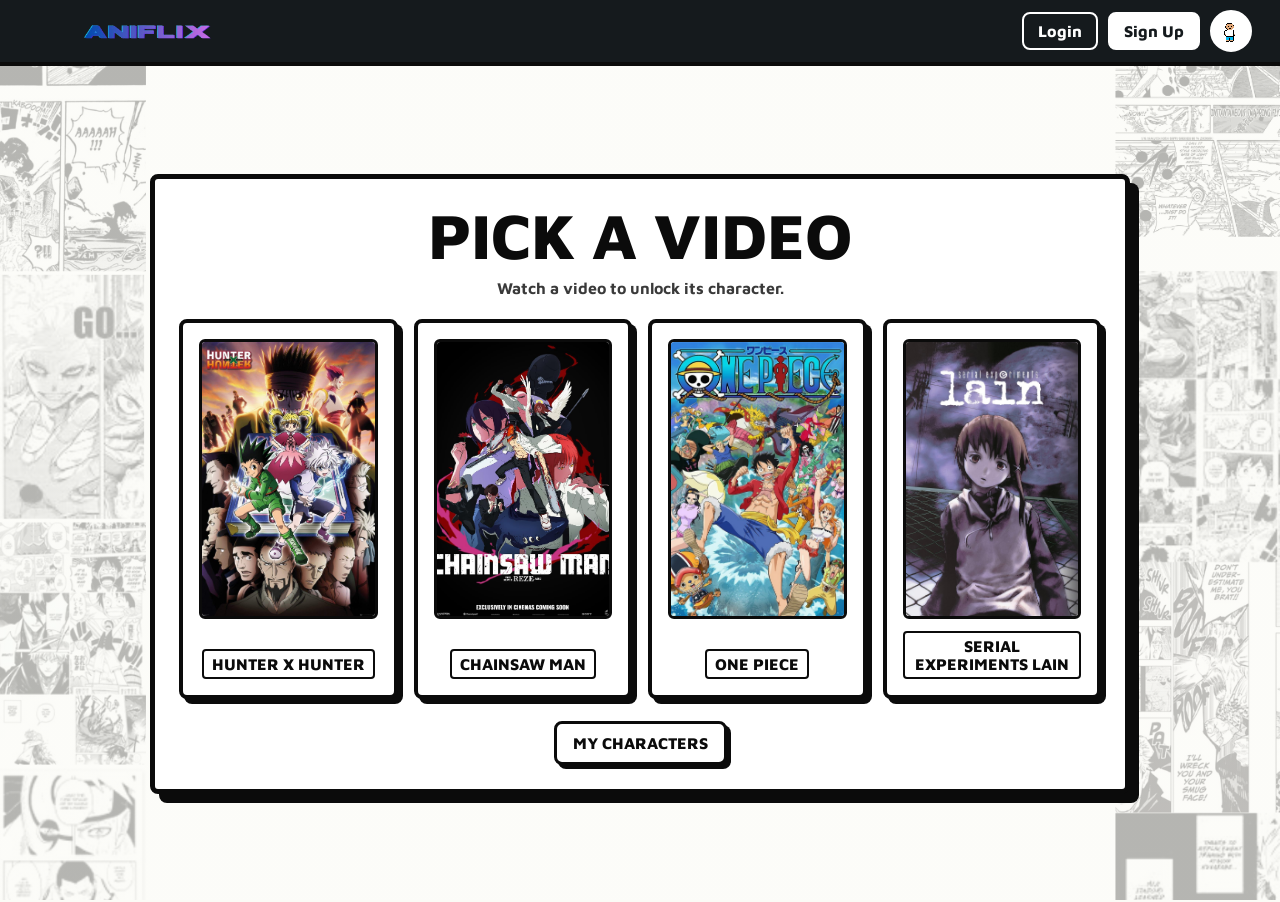
<file: character/index.html>
<!DOCTYPE html>
<html lang="en">
<head>
  <meta charset="UTF-8" />
  <meta name="viewport" content="width=device-width, initial-scale=1.0" />
  <title>Aniflix</title>
  <link rel="icon" href="Website logo.png" />
  <meta http-equiv="refresh" content="0; url=display-of-videos.html" />
  <script>
    window.location.replace("display-of-videos.html");
  </script>
</head>
<body>
  <p><a href="display-of-videos.html">Open Aniflix</a></p>
</body>
</html>
</file>
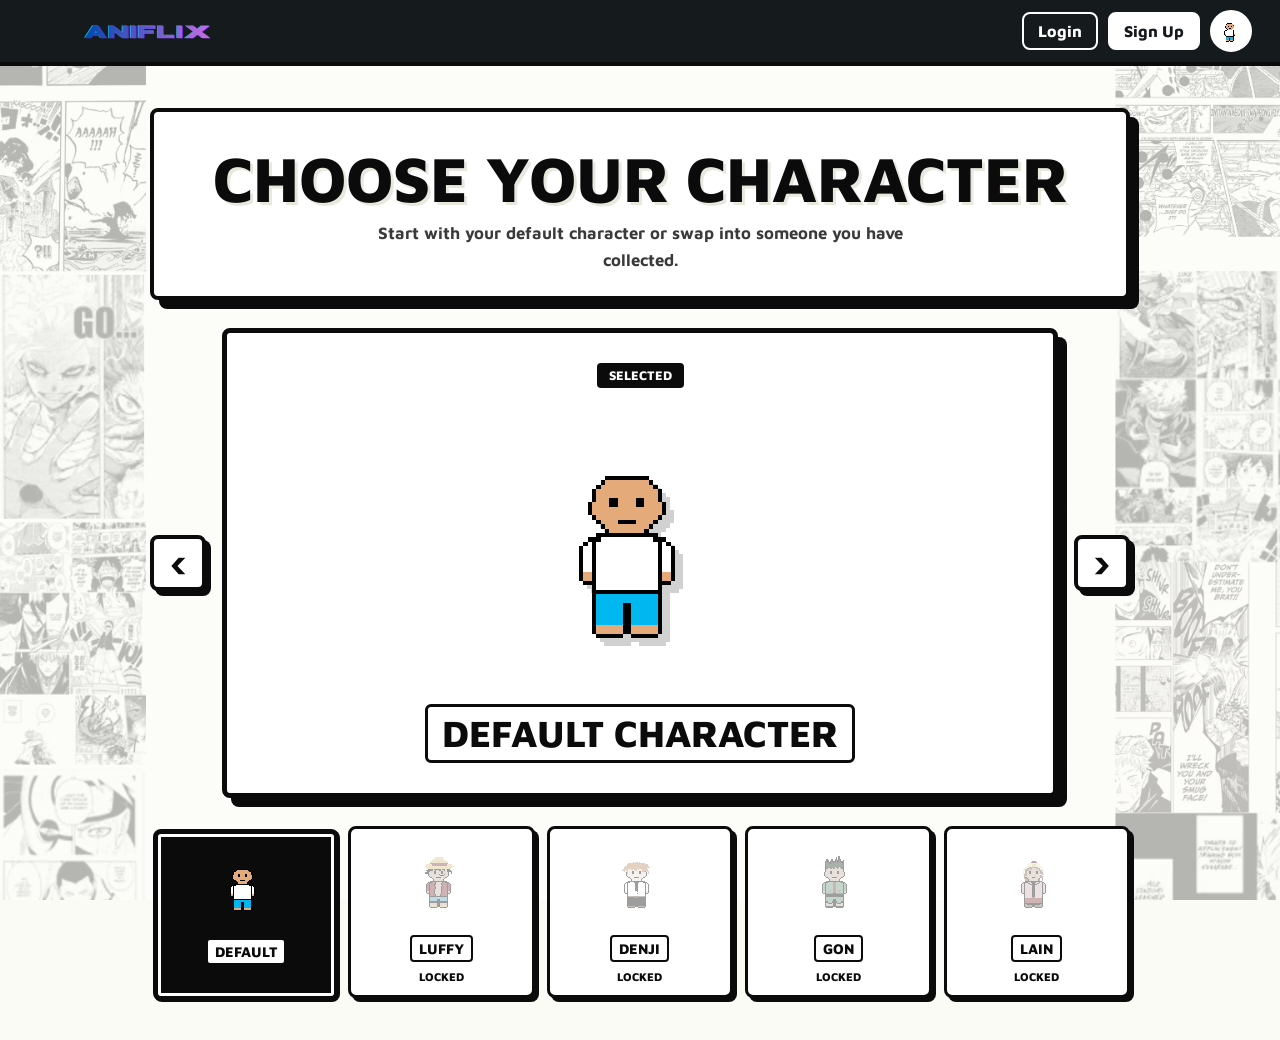
<file: character/character.html>
<!DOCTYPE html>
<html lang="en">
<head>
  <meta charset="UTF-8" />
  <meta name="viewport" content="width=device-width, initial-scale=1.0" />
  <title>Aniflix</title>
  <link rel="icon" href="Website logo.png" />
  <link rel="preconnect" href="https://fonts.googleapis.com" />
  <link rel="preconnect" href="https://fonts.gstatic.com" crossorigin />
  <link href="https://fonts.googleapis.com/css2?family=Maven+Pro:wght@400;700;800&display=swap" rel="stylesheet" />
  <link rel="stylesheet" href="character.css" />
</head>
<body>
  <header class="site-header">
    <a class="header-logo-link" href="display-of-videos.html" aria-label="Aniflix home">
      <img class="header-logo" src="Website logo.png" alt="Aniflix" />
    </a>
    <div class="header-actions" aria-label="Account actions">
      <button class="header-btn" type="button">Login</button>
      <button class="header-btn header-btn-strong" type="button">Sign Up</button>
      <img class="profile-avatar" src="TemplateCharacter-x6.png" alt="Default profile" />
    </div>
  </header>

  <main class="selector-screen">
    <section class="intro">
      <h1>Choose your character</h1>
      <p>Start with your default character or swap into someone you have collected.</p>
    </section>

    <section class="carousel" aria-label="Character selector">
      <button class="nav-btn" id="leftBtn" type="button" aria-label="Previous character">
        <span aria-hidden="true">&lsaquo;</span>
      </button>

      <article class="character-stage">
        <p class="status" id="selectedStatus">Default</p>
        <img id="selectedImage" src="TemplateCharacter-x6.png" alt="Default character" />
        <h2 id="selectedName">Default Character</h2>
      </article>

      <button class="nav-btn" id="rightBtn" type="button" aria-label="Next character">
        <span aria-hidden="true">&rsaquo;</span>
      </button>
    </section>

    <div class="thumbnail-row" id="thumbnailRow" aria-label="Collected characters"></div>
  </main>

  <script src="script.js"></script>
</body>
</html>
</file>
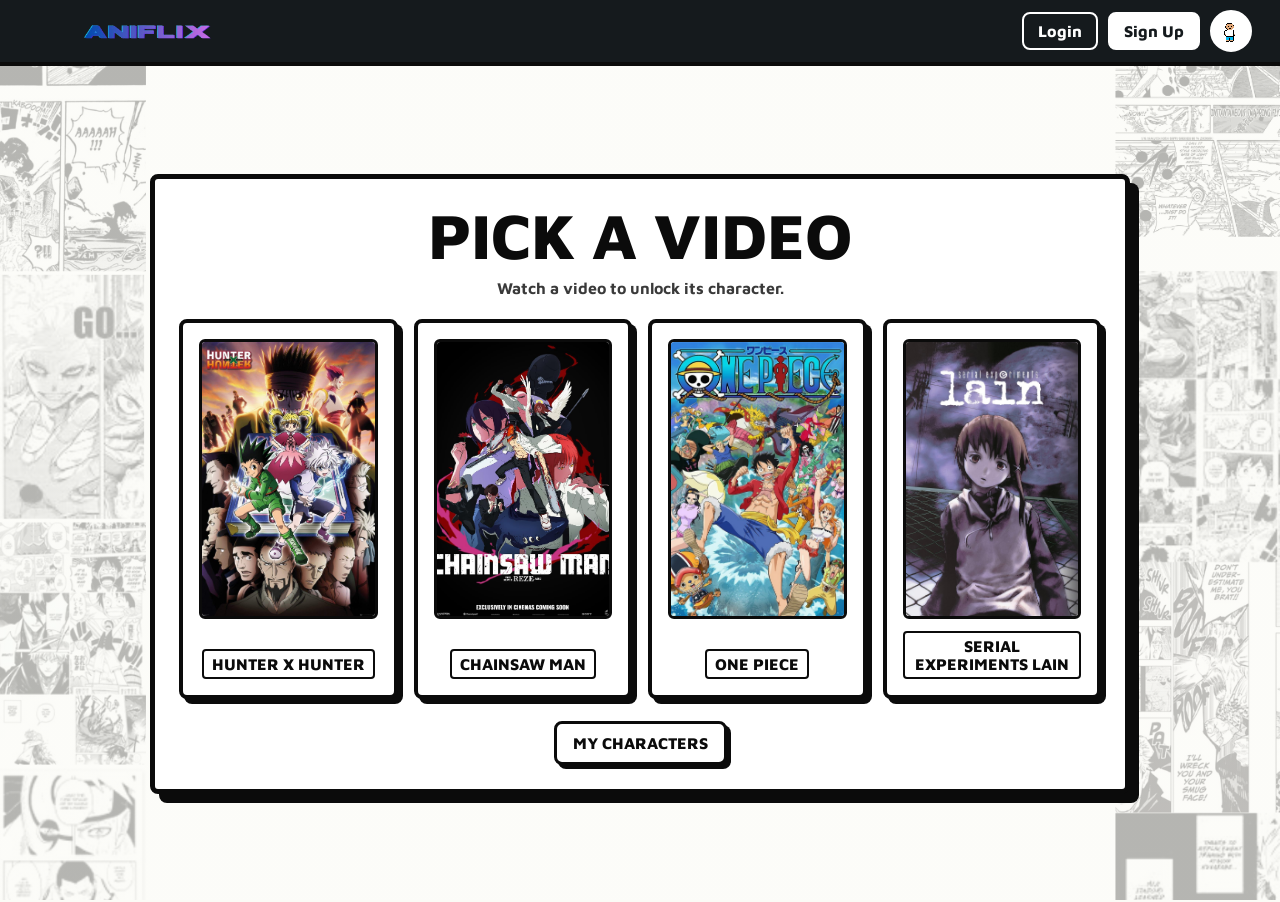
<file: character/display-of-videos.html>
<!DOCTYPE html>
<html lang="en">
<head>
  <meta charset="UTF-8" />
  <meta name="viewport" content="width=device-width, initial-scale=1.0" />
  <title>Aniflix Gallery</title>
  <link rel="icon" href="Website logo.png" />
  <link rel="preconnect" href="https://fonts.googleapis.com" />
  <link rel="preconnect" href="https://fonts.gstatic.com" crossorigin />
  <link href="https://fonts.googleapis.com/css2?family=Maven+Pro:wght@400;700;800&display=swap" rel="stylesheet" />
  <link rel="stylesheet" href="grid-style.css" />
</head>
<body>
  <header class="site-header">
    <a class="header-logo-link" href="display-of-videos.html" aria-label="Aniflix home">
      <img class="header-logo" src="Website logo.png" alt="Aniflix" />
    </a>
    <div class="header-actions" aria-label="Account actions">
      <button class="header-btn" type="button">Login</button>
      <button class="header-btn header-btn-strong" type="button">Sign Up</button>
      <img class="profile-avatar" src="TemplateCharacter-x6.png" alt="Default profile" />
    </div>
  </header>

  <main class="gallery-screen">
    <section class="gallery-panel">
      <h1>Pick a Video</h1>
      <p class="gallery-copy">Watch a video to unlock its character.</p>

      <div class="grid-container">
        <button class="grid-item" type="button" onclick="goToAnime('hxh')">
          <img src="hunterxhunter.png" alt="Hunter x Hunter" />
          <span>Hunter x Hunter</span>
        </button>

        <button class="grid-item" type="button" onclick="goToAnime('chainsaw')">
          <img src="chainsawman.png" alt="Chainsaw Man" />
          <span>Chainsaw Man</span>
        </button>

        <button class="grid-item" type="button" onclick="goToAnime('onepiece')">
          <img src="onepiece.png" alt="One Piece" />
          <span>One Piece</span>
        </button>

        <button class="grid-item" type="button" onclick="goToAnime('lain')">
          <img src="seriallain.png" alt="Serial Experiments Lain" />
          <span>Serial Experiments Lain</span>
        </button>
      </div>

      <a class="gallery-link" href="character.html">My Characters</a>
    </section>
  </main>

  <script src="app.js"></script>
</body>
</html>
</file>
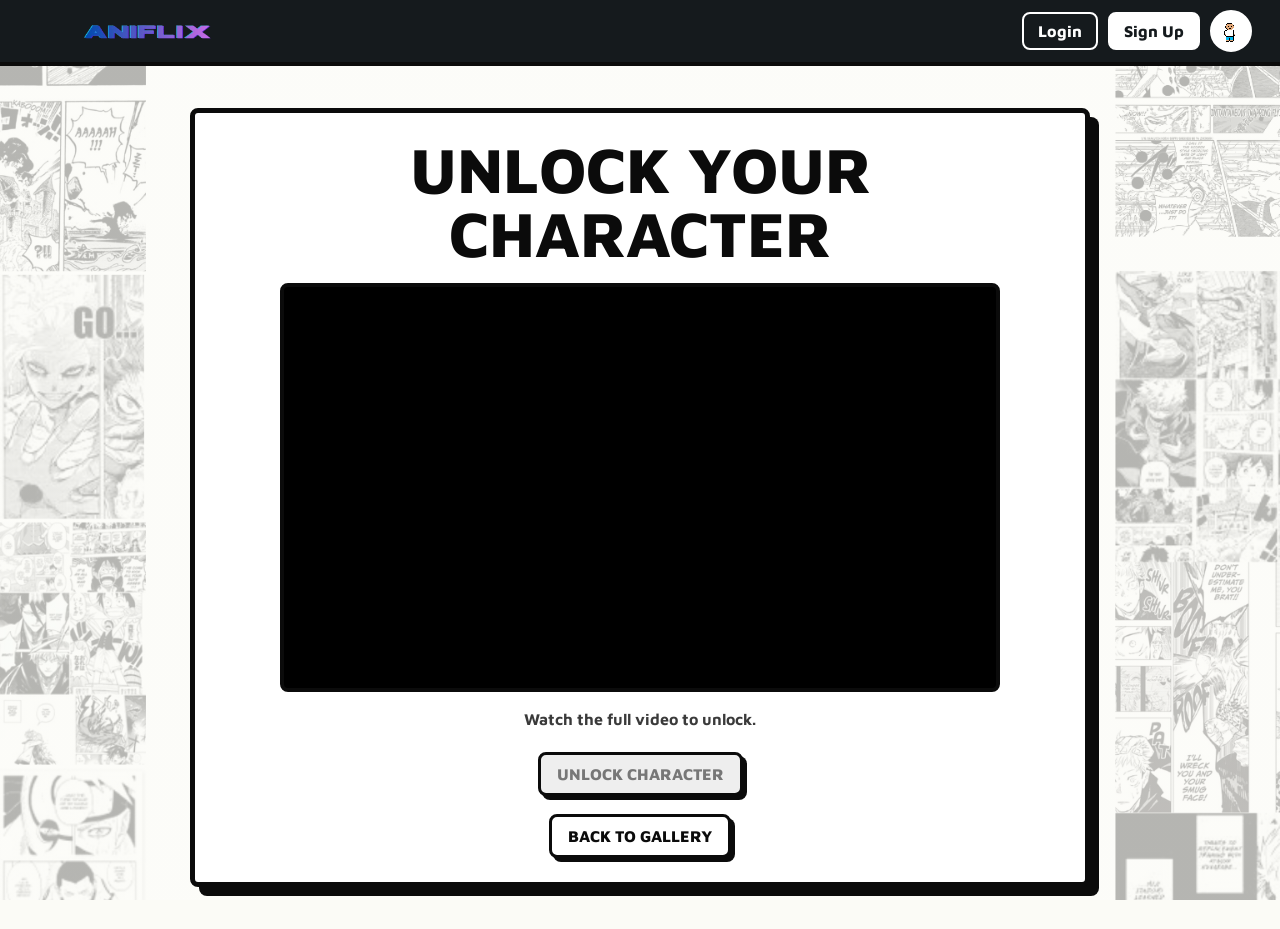
<file: character/text.html>
<!DOCTYPE html>
<html lang="en">
<head>
  <meta charset="UTF-8" />
  <meta name="viewport" content="width=device-width, initial-scale=1.0" />
  <title>Aniflix Unlock</title>
  <link rel="icon" href="Website logo.png" />
  <link rel="preconnect" href="https://fonts.googleapis.com" />
  <link rel="preconnect" href="https://fonts.gstatic.com" crossorigin />
  <link href="https://fonts.googleapis.com/css2?family=Maven+Pro:wght@400;700;800&display=swap" rel="stylesheet" />
  <link rel="stylesheet" href="elements.css" />
</head>
<body>
  <header class="site-header">
    <a class="header-logo-link" href="display-of-videos.html" aria-label="Aniflix home">
      <img class="header-logo" src="Website logo.png" alt="Aniflix" />
    </a>
    <div class="header-actions" aria-label="Account actions">
      <button class="header-btn" type="button">Login</button>
      <button class="header-btn header-btn-strong" type="button">Sign Up</button>
      <img class="profile-avatar" src="TemplateCharacter-x6.png" alt="Default profile" />
    </div>
  </header>

  <main class="unlock-screen">
    <section class="unlock-panel">
      <h1>Unlock Your Character</h1>

      <div id="player-container">
        <div id="videoFrame"></div>
      </div>

      <p id="status">Watch the full video to unlock.</p>

      <button id="unlockBtn" class="button" type="button" disabled>
        Unlock Character
      </button>

      <a class="back-link" href="display-of-videos.html">Back to Gallery</a>
    </section>
  </main>

  <script src="app.js"></script>
  <script src="https://www.youtube.com/iframe_api"></script>
</body>
</html>
</file>
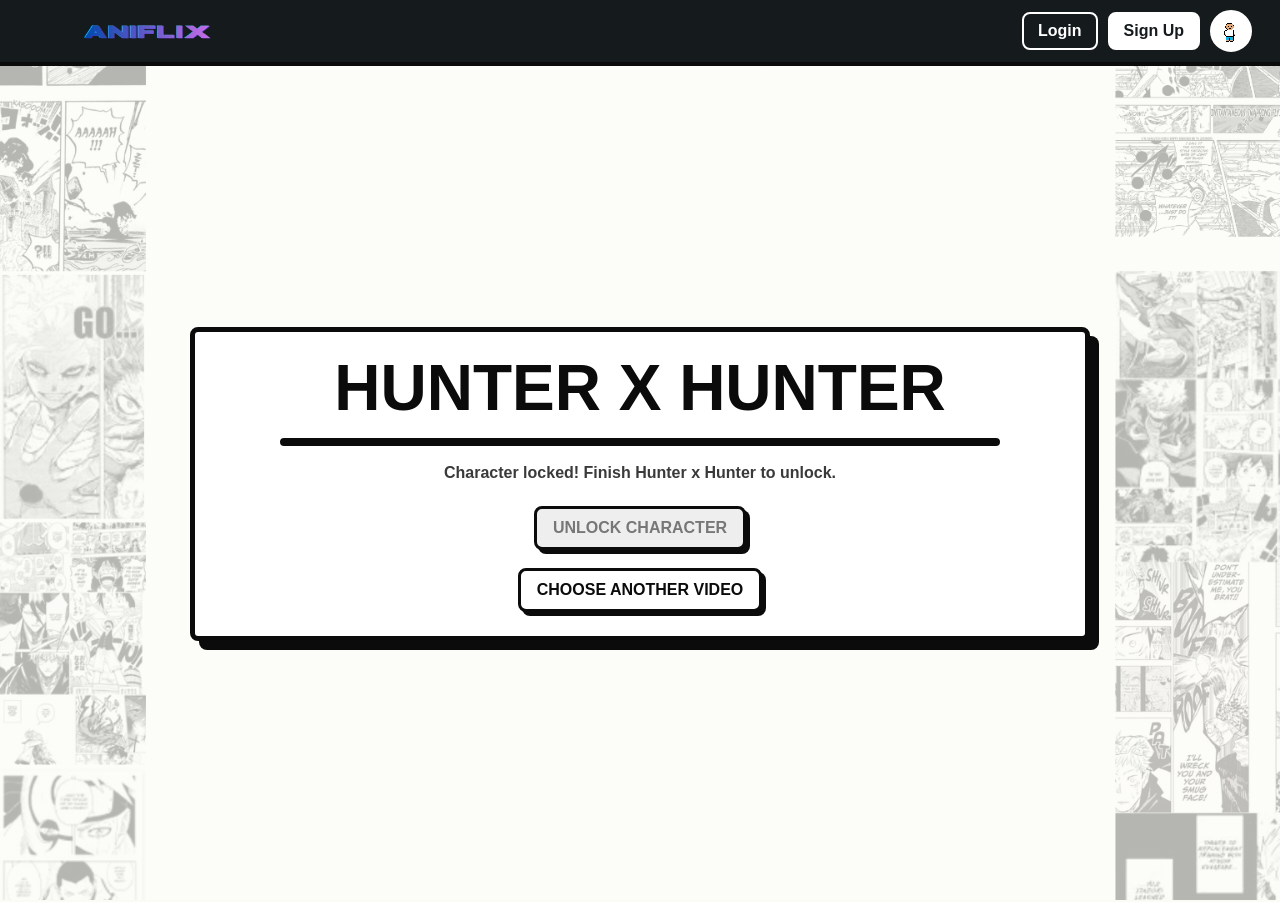
<file: character/video1.html>
<!DOCTYPE html>
<html lang="en">
<head>
  <meta charset="UTF-8" />
  <meta name="viewport" content="width=device-width, initial-scale=1.0" />
  <title>Aniflix Video</title>
  <link rel="icon" href="Website logo.png" />
  <link rel="stylesheet" href="elements.css" />
</head>
<body>
  <header class="site-header">
    <a class="header-logo-link" href="display-of-videos.html" aria-label="Aniflix home">
      <img class="header-logo" src="Website logo.png" alt="Aniflix" />
    </a>
    <div class="header-actions" aria-label="Account actions">
      <button class="header-btn" type="button">Login</button>
      <button class="header-btn header-btn-strong" type="button">Sign Up</button>
      <img class="profile-avatar" src="TemplateCharacter-x6.png" alt="Default profile" />
    </div>
  </header>

  <main class="unlock-screen">
    <section class="unlock-panel">
      <h1 id="videoTitle">Watch this video</h1>

      <div id="player-container">
        <div id="player"></div>
      </div>

      <p id="status">Character locked! Watch the full video to unlock.</p>

      <button id="unlockBtn" class="button" type="button" disabled>
        Unlock Character
      </button>

      <a class="back-link" href="display-of-videos.html">Choose Another Video</a>
    </section>
  </main>

  <script>
    const params = new URLSearchParams(window.location.search);
    const anime = params.get("anime") || "hxh";
    const scripts = {
      hxh: "script1.js",
      chainsaw: "script2.js",
      onepiece: "script3.js",
      lain: "script4.js"
    };
    const selectedScript = scripts[anime] || scripts.hxh;
    const videoScript = document.createElement("script");
    videoScript.src = selectedScript;
    videoScript.onload = () => {
      const youtubeScript = document.createElement("script");
      youtubeScript.src = "https://www.youtube.com/iframe_api";
      document.body.appendChild(youtubeScript);
    };
    document.body.appendChild(videoScript);
  </script>
</body>
</html>
</file>
<file: character/character.css>
:root {
  color-scheme: light;
  --paper: #fbfbf6;
  --paper-dark: #e8e8df;
  --ink: #0b0b0b;
  --soft-ink: #3a3a3a;
  --panel: #ffffff;
  --shadow: 9px 9px 0 #0b0b0b;
}

* {
  box-sizing: border-box;
}

body {
  min-height: 100vh;
  margin: 0;
  font-family: "Maven Pro", Arial, Helvetica, sans-serif;
  font-weight: 700;
  color: var(--ink);
  background:
    linear-gradient(rgba(251, 251, 246, 0.72), rgba(251, 251, 246, 0.72)),
    url("MangaPanelBG.png") center / cover fixed,
    var(--paper);
}

.site-header {
  min-height: 64px;
  padding: 10px 28px;
  display: flex;
  align-items: center;
  justify-content: space-between;
  gap: 16px;
  border-bottom: 4px solid var(--ink);
  background: #151a1d;
}

.header-logo-link {
  display: inline-flex;
  align-items: center;
}

.header-logo {
  width: min(240px, 48vw);
  height: 42px;
  object-fit: contain;
  display: block;
}

.header-actions {
  display: flex;
  align-items: center;
  gap: 10px;
}

.profile-avatar {
  width: 42px;
  height: 42px;
  padding: 3px;
  border: 2px solid #ffffff;
  border-radius: 50%;
  background: #ffffff;
  object-fit: contain;
  image-rendering: pixelated;
}

.header-btn {
  min-height: 38px;
  padding: 8px 14px;
  border: 2px solid #ffffff;
  border-radius: 8px;
  color: #ffffff;
  font: inherit;
  font-weight: 800;
  background: transparent;
  cursor: pointer;
  transition: color 0.16s ease, background 0.16s ease, border-color 0.16s ease;
}

.header-btn:hover,
.header-btn:focus-visible {
  color: #151a1d;
  background: #ffffff;
}

.header-btn-strong {
  color: #151a1d;
  background: #ffffff;
}

.header-btn-strong:hover,
.header-btn-strong:focus-visible {
  color: #ffffff;
  border-color: #ffffff;
  background: #0b0b0b;
}

button {
  font: inherit;
}

.selector-screen {
  position: relative;
  width: min(980px, calc(100% - 32px));
  min-height: calc(100vh - 64px);
  margin: 0 auto;
  padding: 42px 0;
  display: grid;
  align-content: center;
  gap: 28px;
}

.intro {
  position: relative;
  padding: 22px;
  text-align: center;
  border: 4px solid var(--ink);
  border-radius: 8px;
  background: var(--panel);
  box-shadow: var(--shadow);
  overflow: hidden;
}

.intro::before,
.character-stage::before {
  content: none;
}

.intro > *,
.character-stage > * {
  position: relative;
  z-index: 1;
}

.eyebrow,
.status {
  display: inline-block;
  margin: 0;
  padding: 5px 12px;
  color: var(--panel);
  font-size: 0.8rem;
  font-weight: 800;
  letter-spacing: 0;
  text-transform: uppercase;
  background: var(--ink);
  border-radius: 4px;
}

.site-logo {
  width: min(320px, 80vw);
  height: auto;
  margin: 0 auto;
  display: block;
}

h1,
h2,
p {
  overflow-wrap: anywhere;
}

h1 {
  margin: 12px 0 10px;
  font-size: clamp(2rem, 6vw, 4rem);
  font-weight: 800;
  line-height: 1;
  text-transform: uppercase;
  text-shadow: 3px 3px 0 var(--paper-dark);
}

.intro p:last-child {
  max-width: 560px;
  margin: 0 auto;
  color: var(--soft-ink);
  font-size: 1.05rem;
  line-height: 1.6;
}

.carousel {
  display: grid;
  grid-template-columns: 56px minmax(0, 1fr) 56px;
  align-items: center;
  gap: 16px;
}

.character-stage {
  position: relative;
  min-height: 430px;
  padding: 30px;
  display: grid;
  justify-items: center;
  align-content: center;
  gap: 18px;
  border: 5px solid var(--ink);
  border-radius: 8px;
  background: var(--panel);
  box-shadow: var(--shadow);
  overflow: hidden;
}

.character-stage::after {
  content: none;
}

.character-stage img {
  width: min(320px, 70vw);
  height: 280px;
  object-fit: contain;
  image-rendering: pixelated;
  filter: drop-shadow(8px 8px 0 rgba(0, 0, 0, 0.18));
}

.character-stage img.is-locked {
  opacity: 0.38;
  filter: saturate(0.35) drop-shadow(8px 8px 0 rgba(0, 0, 0, 0.18));
}

.character-stage h2 {
  min-height: 2.2rem;
  margin: 0;
  padding: 6px 14px;
  font-size: clamp(1.5rem, 4vw, 2.35rem);
  font-weight: 800;
  line-height: 1.1;
  text-align: center;
  text-transform: uppercase;
  background: var(--panel);
  border: 3px solid var(--ink);
  border-radius: 6px;
}

.select-btn,
.gallery-link {
  min-height: 44px;
  padding: 10px 16px;
  border: 3px solid var(--ink);
  border-radius: 8px;
  color: var(--ink);
  font: inherit;
  font-weight: 800;
  text-decoration: none;
  text-transform: uppercase;
  background: var(--panel);
  box-shadow: 4px 4px 0 var(--ink);
  cursor: pointer;
}

.select-btn:hover,
.select-btn:focus-visible,
.gallery-link:hover,
.gallery-link:focus-visible {
  color: var(--panel);
  background: var(--ink);
}

.select-btn:disabled {
  color: #777777;
  background: #eeeeee;
  cursor: not-allowed;
}

.gallery-link {
  justify-self: center;
}

.nav-btn {
  width: 56px;
  height: 56px;
  border: 4px solid var(--ink);
  border-radius: 8px;
  color: var(--ink);
  background: var(--panel);
  box-shadow: 5px 5px 0 var(--ink);
  cursor: pointer;
  transition: transform 0.14s ease, box-shadow 0.14s ease, color 0.14s ease, background 0.14s ease;
}

.nav-btn span {
  display: block;
  margin-top: -4px;
  font-size: 2.7rem;
  font-weight: 800;
  line-height: 1;
}

.nav-btn:hover,
.nav-btn:focus-visible {
  color: var(--panel);
  background: var(--ink);
  transform: translate(3px, 3px);
  box-shadow: 2px 2px 0 var(--ink);
}

.thumbnail-row {
  display: grid;
  grid-template-columns: repeat(auto-fit, minmax(112px, 1fr));
  gap: 12px;
}

.thumbnail {
  min-height: 136px;
  padding: 12px;
  display: grid;
  justify-items: center;
  align-content: space-between;
  gap: 8px;
  border: 3px solid var(--ink);
  border-radius: 8px;
  color: var(--ink);
  background: var(--panel);
  box-shadow: 4px 4px 0 var(--ink);
  cursor: pointer;
  transition: transform 0.14s ease, box-shadow 0.14s ease, background 0.14s ease;
}

.thumbnail img {
  width: 74px;
  height: 86px;
  object-fit: contain;
  image-rendering: pixelated;
}

.thumbnail span {
  padding: 3px 7px;
  font-size: 0.9rem;
  font-weight: 800;
  text-transform: uppercase;
  background: var(--panel);
  border: 2px solid var(--ink);
  border-radius: 4px;
}

.thumbnail small {
  font-size: 0.72rem;
  font-weight: 800;
  text-transform: uppercase;
}

.thumbnail.is-locked img {
  opacity: 0.38;
  filter: saturate(0.35);
}

.thumbnail:hover,
.thumbnail:focus-visible,
.thumbnail.is-active {
  color: var(--panel);
  background:
    linear-gradient(135deg, var(--ink), var(--ink)),
    var(--ink);
  transform: translate(3px, 3px);
  box-shadow: 1px 1px 0 var(--ink);
}

.thumbnail:hover span,
.thumbnail:focus-visible span,
.thumbnail.is-active span,
.thumbnail:hover small,
.thumbnail:focus-visible small,
.thumbnail.is-active small {
  color: var(--ink);
}

.thumbnail.is-active {
  outline: 3px solid var(--panel);
  outline-offset: -8px;
}

@media (max-width: 640px) {
  .site-header {
    min-height: 56px;
    padding: 8px 16px;
  }

  .header-logo {
    height: 34px;
  }

  .header-actions {
    gap: 6px;
  }

  .header-btn {
    min-height: 34px;
    padding: 7px 9px;
    font-size: 0.84rem;
  }

  .profile-avatar {
    width: 34px;
    height: 34px;
  }

  .selector-screen {
    width: min(100% - 20px, 980px);
    padding: 24px 0;
    gap: 20px;
  }

  .intro {
    padding: 18px 12px;
    box-shadow: 6px 6px 0 var(--ink);
  }

  .carousel {
    grid-template-columns: 44px minmax(0, 1fr) 44px;
    gap: 8px;
  }

  .character-stage {
    min-height: 330px;
    padding: 20px 12px;
    box-shadow: 6px 6px 0 var(--ink);
  }

  .character-stage::after {
    content: none;
  }

  .character-stage img {
    height: 210px;
  }

  .nav-btn {
    width: 44px;
    height: 52px;
    box-shadow: 3px 3px 0 var(--ink);
  }

  .thumbnail-row {
    grid-template-columns: repeat(2, minmax(0, 1fr));
  }
}
</file>
<file: character/grid-style.css>
:root {
  --paper: #fbfbf6;
  --ink: #0b0b0b;
  --panel: #ffffff;
}

* {
  box-sizing: border-box;
}

body {
  min-height: 100vh;
  margin: 0;
  font-family: "Maven Pro", Arial, Helvetica, sans-serif;
  font-weight: 700;
  color: var(--ink);
  background:
    linear-gradient(rgba(251, 251, 246, 0.72), rgba(251, 251, 246, 0.72)),
    url("MangaPanelBG.png") center / cover fixed,
    var(--paper);
}

.site-header {
  min-height: 64px;
  padding: 10px 28px;
  display: flex;
  align-items: center;
  justify-content: space-between;
  gap: 16px;
  border-bottom: 4px solid var(--ink);
  background: #151a1d;
}

.header-logo-link {
  display: inline-flex;
  align-items: center;
}

.header-logo {
  width: min(240px, 48vw);
  height: 42px;
  object-fit: contain;
  display: block;
}

.header-actions {
  display: flex;
  align-items: center;
  gap: 10px;
}

.profile-avatar {
  width: 42px;
  height: 42px;
  padding: 3px;
  border: 2px solid #ffffff;
  border-radius: 50%;
  background: #ffffff;
  object-fit: contain;
  image-rendering: pixelated;
}

.header-btn {
  min-height: 38px;
  padding: 8px 14px;
  border: 2px solid #ffffff;
  border-radius: 8px;
  color: #ffffff;
  font: inherit;
  font-weight: 800;
  background: transparent;
  cursor: pointer;
  transition: color 0.16s ease, background 0.16s ease, border-color 0.16s ease;
}

.header-btn:hover,
.header-btn:focus-visible {
  color: #151a1d;
  background: #ffffff;
}

.header-btn-strong {
  color: #151a1d;
  background: #ffffff;
}

.header-btn-strong:hover,
.header-btn-strong:focus-visible {
  color: #ffffff;
  border-color: #ffffff;
  background: #0b0b0b;
}

.gallery-screen {
  width: min(980px, calc(100% - 32px));
  min-height: calc(100vh - 64px);
  margin: 0 auto;
  padding: 42px 0;
  display: grid;
  place-items: center;
}

.gallery-panel {
  width: 100%;
  padding: 24px;
  display: grid;
  gap: 22px;
  text-align: center;
  border: 5px solid var(--ink);
  border-radius: 8px;
  background: var(--panel);
  box-shadow: 9px 9px 0 var(--ink);
}

.eyebrow {
  justify-self: center;
  margin: 0;
  padding: 5px 12px;
  color: var(--panel);
  font-size: 0.8rem;
  font-weight: 800;
  text-transform: uppercase;
  background: var(--ink);
  border-radius: 4px;
}

.site-logo {
  justify-self: center;
  width: min(320px, 80vw);
  height: auto;
  display: block;
}

h1 {
  margin: 0;
  font-size: clamp(2rem, 6vw, 4rem);
  font-weight: 800;
  line-height: 1;
  text-transform: uppercase;
}

.gallery-copy {
  margin: -10px 0 0;
  color: #3a3a3a;
}

.grid-container {
  display: grid;
  grid-template-columns: repeat(auto-fit, minmax(170px, 1fr));
  gap: 16px;
}

.grid-item {
  min-height: 360px;
  padding: 16px;
  display: grid;
  justify-items: center;
  align-content: space-between;
  gap: 12px;
  border: 4px solid var(--ink);
  border-radius: 8px;
  color: var(--ink);
  font: inherit;
  font-weight: 800;
  text-transform: uppercase;
  background: var(--panel);
  box-shadow: 5px 5px 0 var(--ink);
  cursor: pointer;
}

.grid-item:hover,
.grid-item:focus-visible {
  color: var(--panel);
  background: var(--ink);
}

.grid-item.is-disabled {
  opacity: 0.55;
  cursor: not-allowed;
}

.grid-item.is-disabled:hover,
.grid-item.is-disabled:focus-visible {
  color: var(--ink);
  background: var(--panel);
}

.grid-item img {
  width: 100%;
  height: 280px;
  object-fit: cover;
  border: 3px solid currentColor;
  border-radius: 6px;
}

.grid-item span {
  padding: 4px 8px;
  border: 2px solid currentColor;
  border-radius: 4px;
}

.gallery-link {
  justify-self: center;
  min-height: 44px;
  padding: 10px 16px;
  border: 3px solid var(--ink);
  border-radius: 8px;
  color: var(--ink);
  font-weight: 800;
  text-decoration: none;
  text-transform: uppercase;
  background: var(--panel);
  box-shadow: 4px 4px 0 var(--ink);
}

.gallery-link:hover,
.gallery-link:focus-visible {
  color: var(--panel);
  background: var(--ink);
}

@media (max-width: 640px) {
  .site-header {
    min-height: 56px;
    padding: 8px 16px;
  }

  .header-logo {
    height: 34px;
  }

  .header-actions {
    gap: 6px;
  }

  .header-btn {
    min-height: 34px;
    padding: 7px 9px;
    font-size: 0.84rem;
  }

  .profile-avatar {
    width: 34px;
    height: 34px;
  }
}
</file>
<file: character/elements.css>
:root {
  --paper: #fbfbf6;
  --ink: #0b0b0b;
  --panel: #ffffff;
  --muted: #3a3a3a;
}

* {
  box-sizing: border-box;
}

body {
  min-height: 100vh;
  margin: 0;
  font-family: "Maven Pro", Arial, Helvetica, sans-serif;
  font-weight: 700;
  color: var(--ink);
  background:
    linear-gradient(rgba(251, 251, 246, 0.72), rgba(251, 251, 246, 0.72)),
    url("MangaPanelBG.png") center / cover fixed,
    var(--paper);
}

.site-header {
  min-height: 64px;
  padding: 10px 28px;
  display: flex;
  align-items: center;
  justify-content: space-between;
  gap: 16px;
  border-bottom: 4px solid var(--ink);
  background: #151a1d;
}

.header-logo-link {
  display: inline-flex;
  align-items: center;
}

.header-logo {
  width: min(240px, 48vw);
  height: 42px;
  object-fit: contain;
  display: block;
}

.header-actions {
  display: flex;
  align-items: center;
  gap: 10px;
}

.profile-avatar {
  width: 42px;
  height: 42px;
  padding: 3px;
  border: 2px solid #ffffff;
  border-radius: 50%;
  background: #ffffff;
  object-fit: contain;
  image-rendering: pixelated;
}

.header-btn {
  min-height: 38px;
  padding: 8px 14px;
  border: 2px solid #ffffff;
  border-radius: 8px;
  color: #ffffff;
  font: inherit;
  font-weight: 800;
  background: transparent;
  cursor: pointer;
  transition: color 0.16s ease, background 0.16s ease, border-color 0.16s ease;
}

.header-btn:hover,
.header-btn:focus-visible {
  color: #151a1d;
  background: #ffffff;
}

.header-btn-strong {
  color: #151a1d;
  background: #ffffff;
}

.header-btn-strong:hover,
.header-btn-strong:focus-visible {
  color: #ffffff;
  border-color: #ffffff;
  background: #0b0b0b;
}

.unlock-screen {
  width: min(900px, calc(100% - 32px));
  min-height: calc(100vh - 64px);
  margin: 0 auto;
  padding: 42px 0;
  display: grid;
  place-items: center;
}

.unlock-panel {
  width: 100%;
  padding: 24px;
  display: grid;
  justify-items: center;
  gap: 18px;
  text-align: center;
  border: 5px solid var(--ink);
  border-radius: 8px;
  background: var(--panel);
  box-shadow: 9px 9px 0 var(--ink);
}

.eyebrow {
  margin: 0;
  padding: 5px 12px;
  color: var(--panel);
  font-size: 0.8rem;
  font-weight: 800;
  text-transform: uppercase;
  background: var(--ink);
  border-radius: 4px;
}

.site-logo {
  width: min(320px, 80vw);
  height: auto;
  display: block;
}

h1 {
  margin: 0;
  font-size: clamp(2rem, 6vw, 4rem);
  font-weight: 800;
  line-height: 1;
  text-transform: uppercase;
}

#player-container {
  width: min(100%, 720px);
  border: 4px solid var(--ink);
  border-radius: 8px;
  overflow: hidden;
  background: #000000;
}

#videoFrame,
#videoFrame iframe {
  display: block;
  width: 100%;
  aspect-ratio: 16 / 9;
}

#status {
  min-height: 1.5rem;
  margin: 0;
  color: var(--muted);
}

.button,
.back-link {
  min-height: 44px;
  padding: 10px 16px;
  border: 3px solid var(--ink);
  border-radius: 8px;
  color: var(--ink);
  font: inherit;
  font-weight: 800;
  text-decoration: none;
  text-transform: uppercase;
  background: var(--panel);
  box-shadow: 4px 4px 0 var(--ink);
  cursor: pointer;
}

.button:hover,
.button:focus-visible,
.button.unlocked,
.back-link:hover,
.back-link:focus-visible {
  color: var(--panel);
  background: var(--ink);
}

.button:disabled {
  color: #777777;
  background: #eeeeee;
  cursor: not-allowed;
}

@media (max-width: 640px) {
  .site-header {
    min-height: 56px;
    padding: 8px 16px;
  }

  .header-logo {
    height: 34px;
  }

  .header-actions {
    gap: 6px;
  }

  .header-btn {
    min-height: 34px;
    padding: 7px 9px;
    font-size: 0.84rem;
  }

  .profile-avatar {
    width: 34px;
    height: 34px;
  }

  .unlock-screen {
    width: min(100% - 20px, 900px);
    padding: 24px 0;
  }

  .unlock-panel {
    padding: 18px 12px;
    box-shadow: 6px 6px 0 var(--ink);
  }
}
</file>
